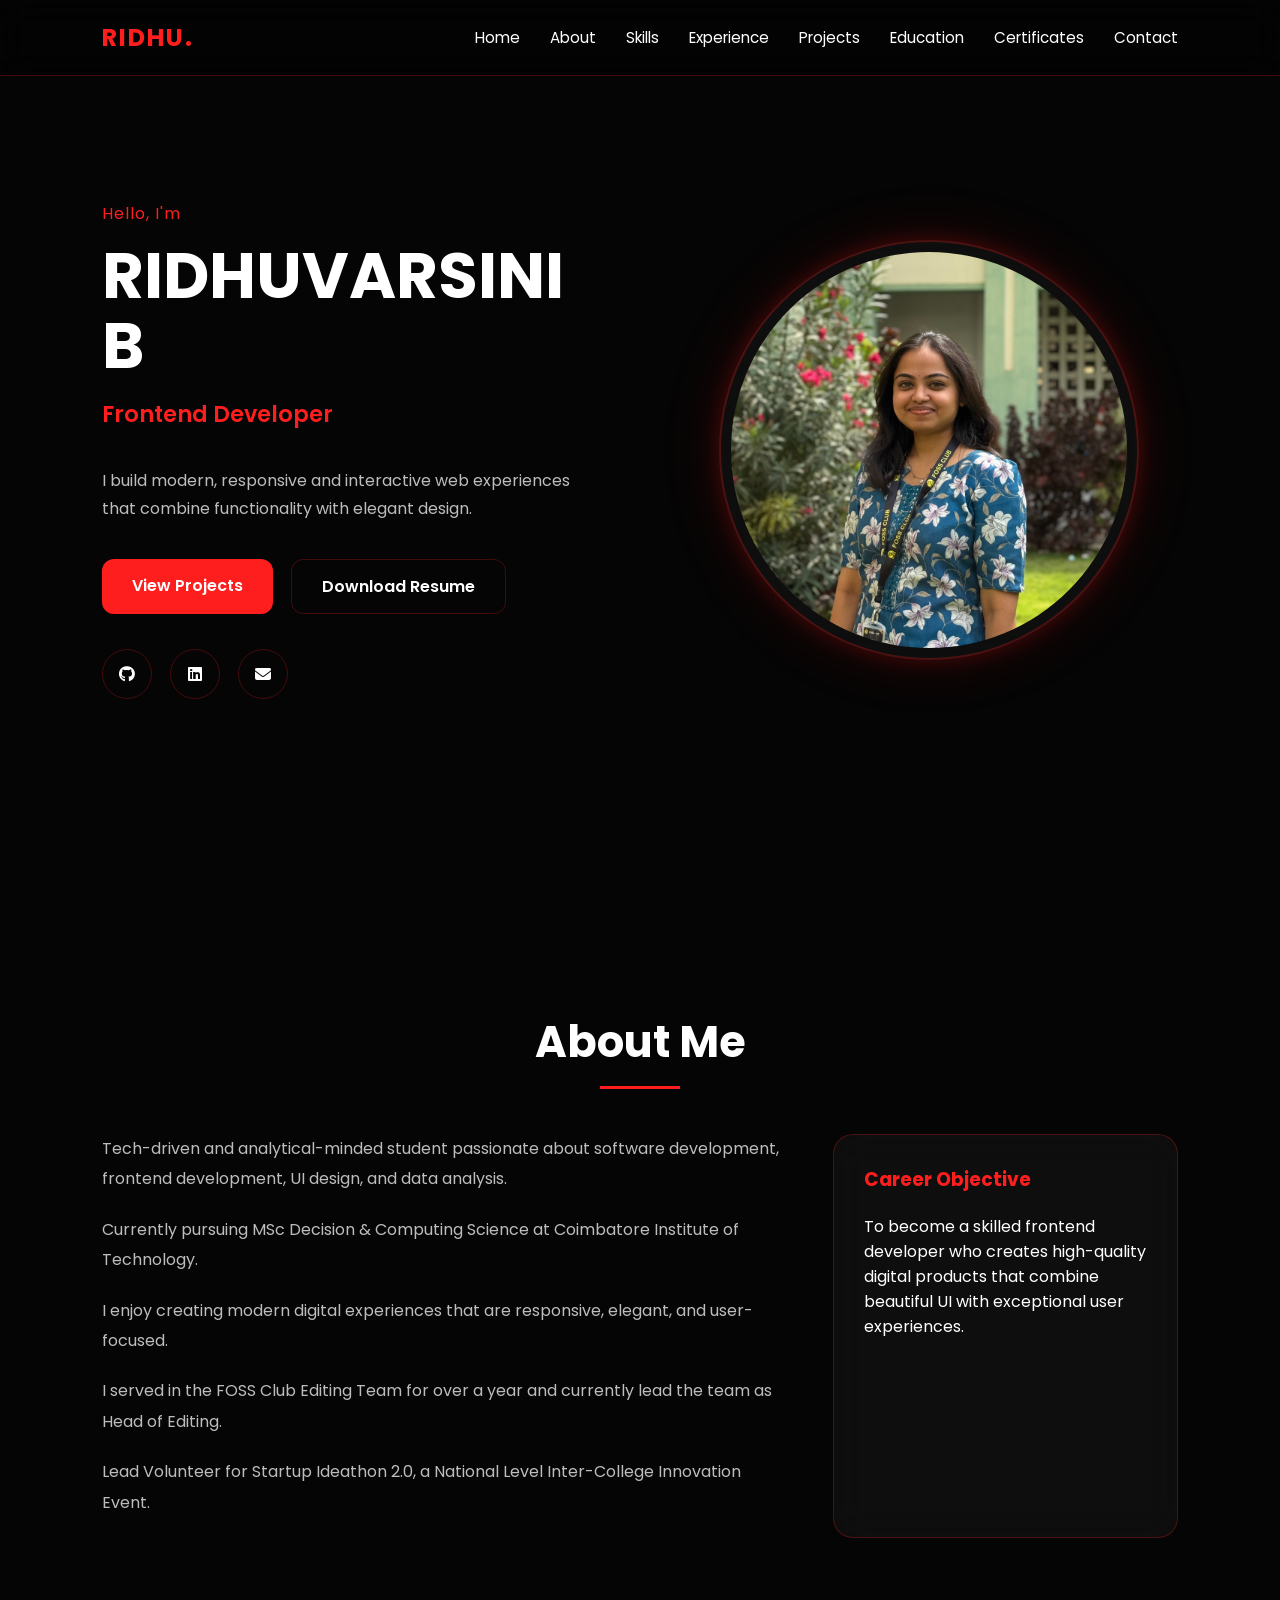
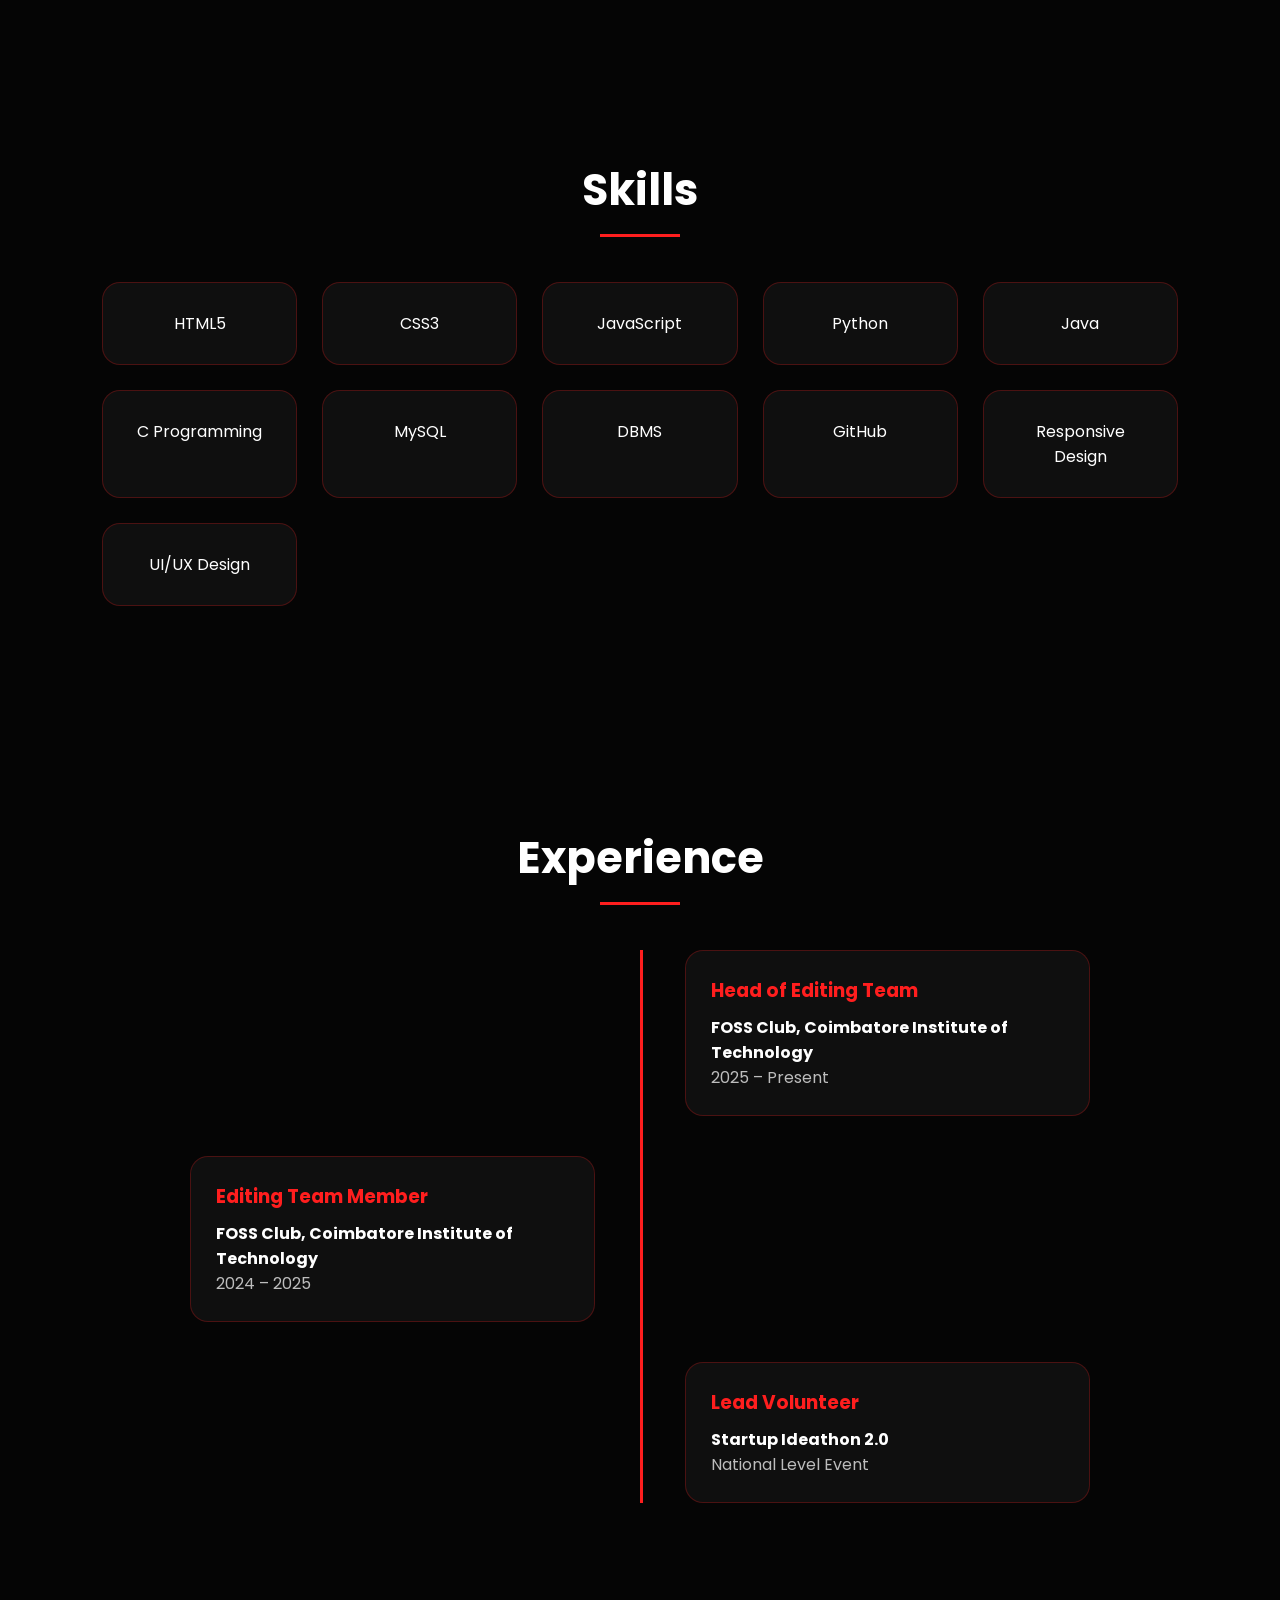
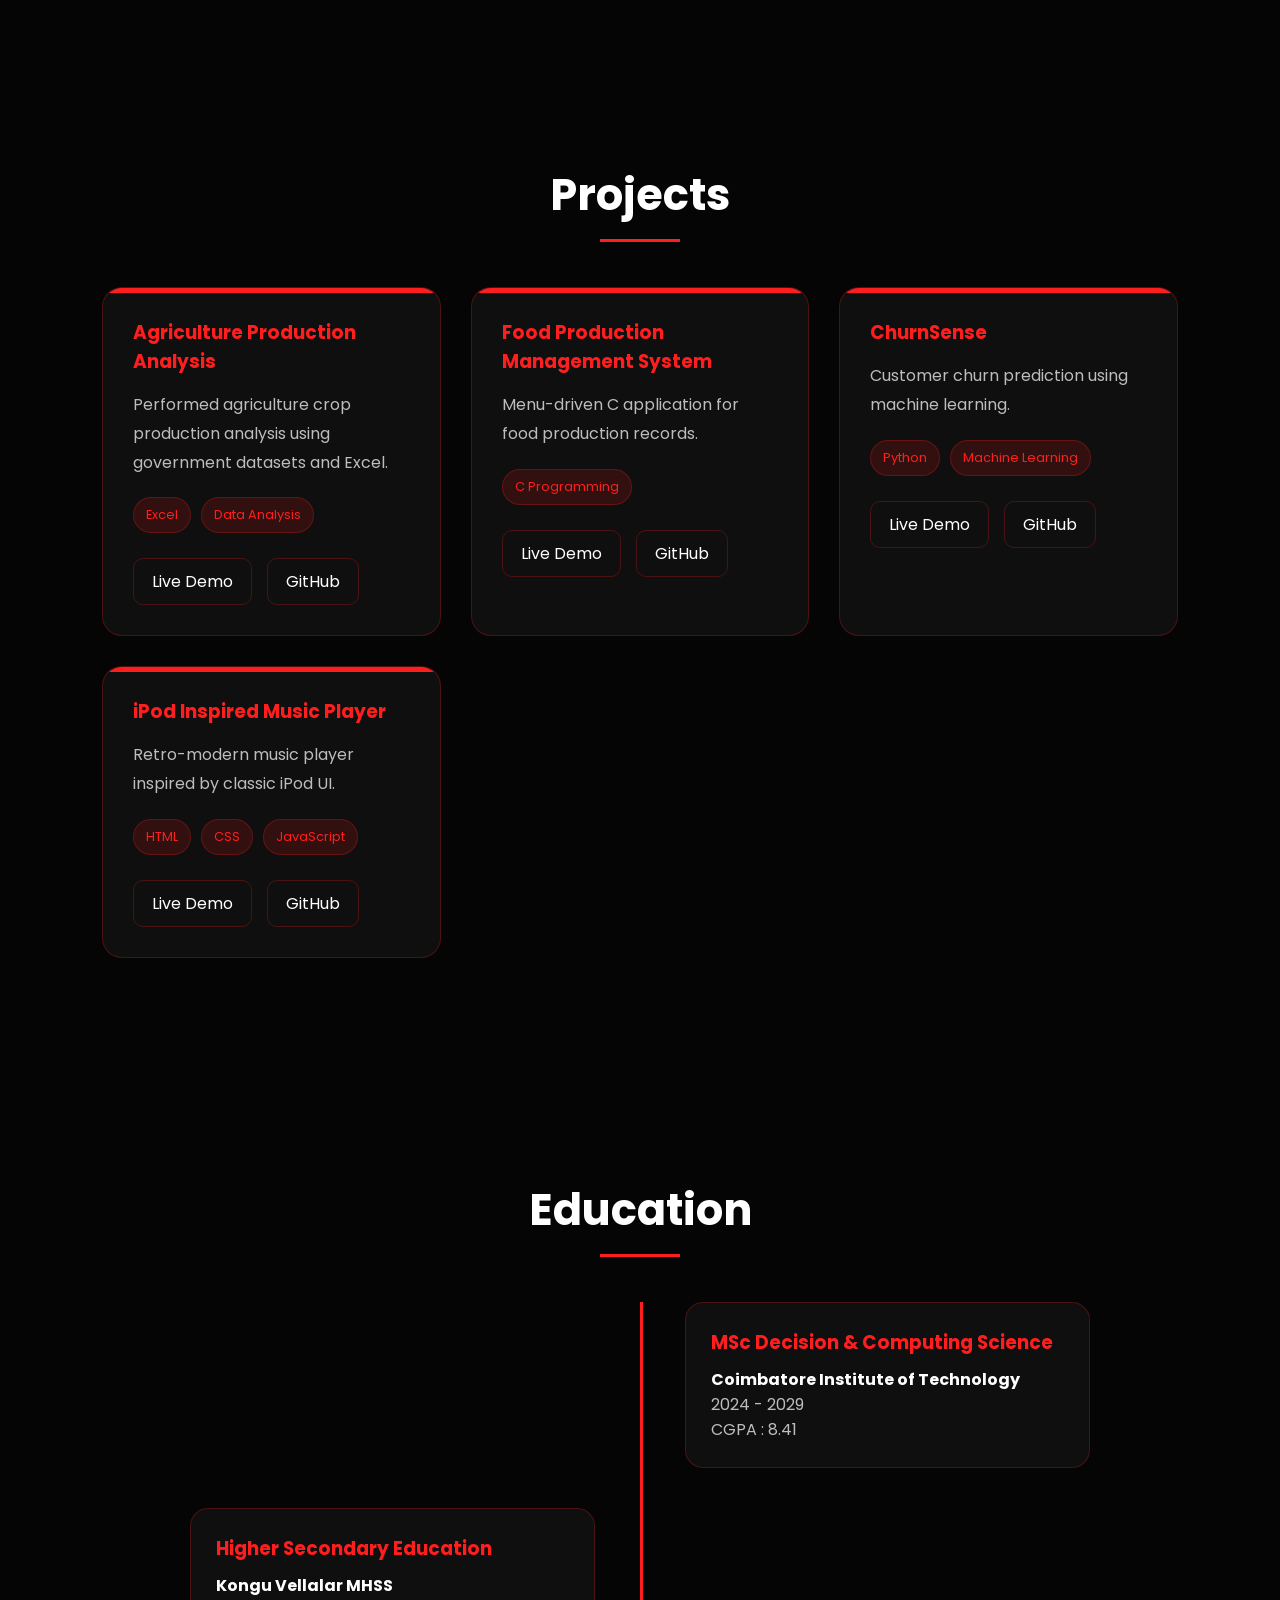
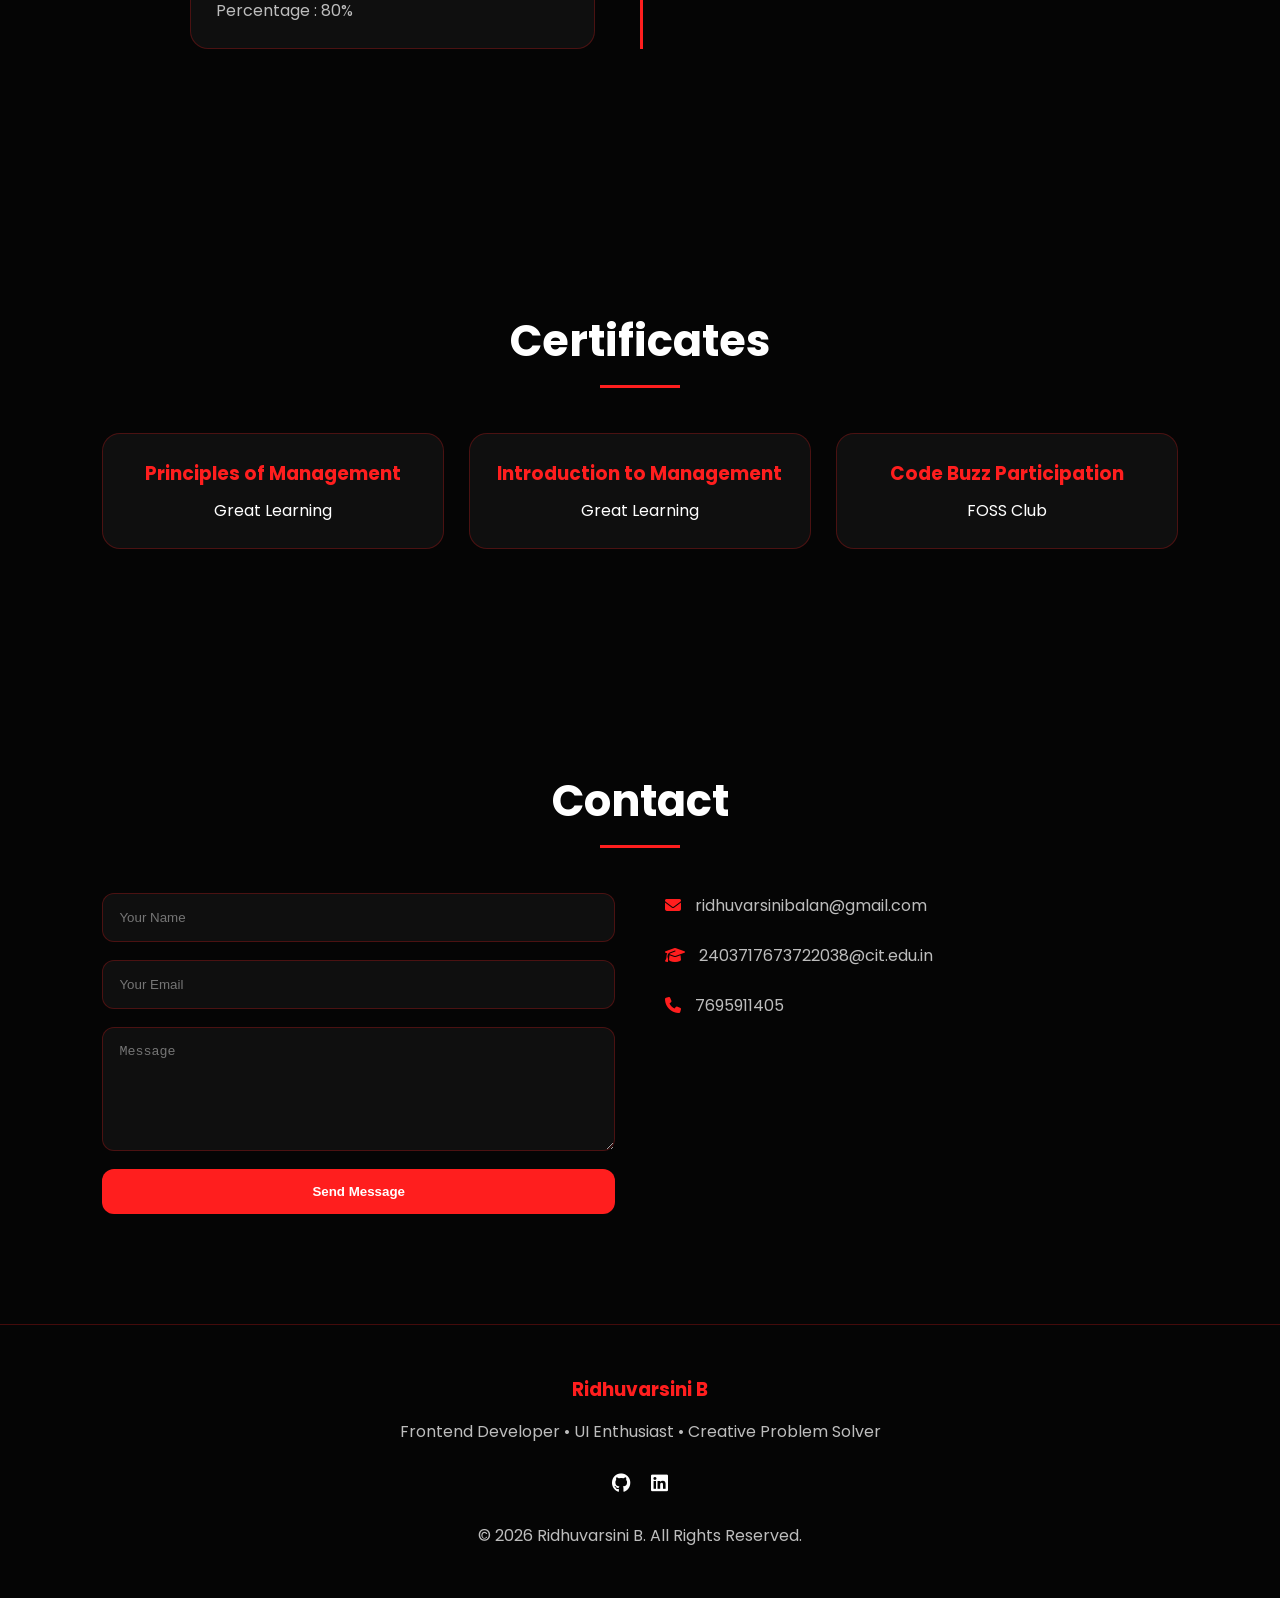
<file: CodeAlpha_Portfolio/index.html>
<!DOCTYPE html>
<html lang="en">
<head>
<meta charset="UTF-8">
<meta name="viewport" content="width=device-width, initial-scale=1.0">

<title>Ridhuvarsini B | Portfolio</title>

<link rel="stylesheet" href="style.css">

<link
rel="stylesheet"
href="https://cdnjs.cloudflare.com/ajax/libs/font-awesome/6.5.2/css/all.min.css"
/>
</head>

<body>

<!-- Scroll Progress -->
<div id="progress-bar"></div>

<!-- ================= NAVBAR ================= -->

<header>
<nav class="navbar">
<div class="logo">RIDHU.</div>

<ul class="nav-links">
<li><a href="#home">Home</a></li>
<li><a href="#about">About</a></li>
<li><a href="#skills">Skills</a></li>
<li><a href="#experience">Experience</a></li>
<li><a href="#projects">Projects</a></li>
<li><a href="#education">Education</a></li>
<li><a href="#certificates">Certificates</a></li>
<li><a href="#contact">Contact</a></li>
</ul>

<div class="menu-btn">
<i class="fas fa-bars"></i>
</div>
</nav>
</header>

<!-- ================= HERO ================= -->

<section id="home" class="hero">

<div class="hero-content">

<p class="intro">Hello, I'm</p>

<h1>
RIDHUVARSINI B
</h1>

<div class="typing-container">
<span id="typing"></span>
</div>

<p class="hero-desc">
I build modern, responsive and interactive web experiences
that combine functionality with elegant design.
</p>

<div class="hero-buttons">

<a href="#projects" class="btn primary">
View Projects
</a>

<a href="resume.pdf" class="btn secondary" download>
Download Resume
</a>

</div>

<div class="socials">

<a href="https://github.com/ridhuuuuu" target="_blank">
<i class="fab fa-github"></i>
</a>

<a href="https://www.linkedin.com/in/ridhuvarsini" target="_blank">
<i class="fab fa-linkedin"></i>
</a>

<a href="mailto:ridhuvarsinibalan@gmail.com">
<i class="fas fa-envelope"></i>
</a>

</div>

</div>

<div class="hero-image">

<div class="image-card">

<img src="assets/profile.jpg" alt="Ridhuvarsini">

</div>

</div>

</section>

<!-- ================= ABOUT ================= -->

<section id="about" class="section">

<h2 class="section-title">About Me</h2>

<div class="about-container">

<div class="about-text">

<p>
Tech-driven and analytical-minded student passionate about
software development, frontend development, UI design,
and data analysis.
</p>

<p>
Currently pursuing MSc Decision & Computing Science at
Coimbatore Institute of Technology.
</p>

<p>
I enjoy creating modern digital experiences that are
responsive, elegant, and user-focused.
</p>

<p>
I served in the FOSS Club Editing Team for over a year
and currently lead the team as Head of Editing.
</p>

<p>
Lead Volunteer for Startup Ideathon 2.0, a National Level
Inter-College Innovation Event.
</p>

</div>

<div class="about-card glass">

<h3>Career Objective</h3>

<p>
To become a skilled frontend developer who creates
high-quality digital products that combine beautiful UI
with exceptional user experiences.
</p>

</div>

</div>

</section>

<!-- ================= SKILLS ================= -->

<section id="skills" class="section">

<h2 class="section-title">Skills</h2>

<div class="skills-grid">

<div class="skill-card">HTML5</div>
<div class="skill-card">CSS3</div>
<div class="skill-card">JavaScript</div>
<div class="skill-card">Python</div>
<div class="skill-card">Java</div>
<div class="skill-card">C Programming</div>
<div class="skill-card">MySQL</div>
<div class="skill-card">DBMS</div>
<div class="skill-card">GitHub</div>
<div class="skill-card">Responsive Design</div>
<div class="skill-card">UI/UX Design</div>

</div>

</section>

<!-- ================= EXPERIENCE ================= -->

<section id="experience" class="section">

<h2 class="section-title">Experience</h2>

<div class="timeline">

<div class="timeline-item">

<h3>Head of Editing Team</h3>

<h4>FOSS Club, Coimbatore Institute of Technology</h4>

<p>2025 – Present</p>

</div>

<div class="timeline-item">

<h3>Editing Team Member</h3>

<h4>FOSS Club, Coimbatore Institute of Technology</h4>

<p>2024 – 2025</p>

</div>

<div class="timeline-item">

<h3>Lead Volunteer</h3>

<h4>Startup Ideathon 2.0</h4>

<p>National Level Event</p>

</div>

</div>

</section>

<!-- ================= PROJECTS ================= -->

<section id="projects" class="section">

<h2 class="section-title">Projects</h2>

<div class="projects-grid">

<div class="project-card">

<h3>Agriculture Production Analysis</h3>

<p>
Performed agriculture crop production analysis using
government datasets and Excel.
</p>

<div class="badges">
<span>Excel</span>
<span>Data Analysis</span>
</div>

<div class="project-buttons">
<a href="#">Live Demo</a>
<a href="#">GitHub</a>
</div>

</div>

<div class="project-card">

<h3>Food Production Management System</h3>

<p>
Menu-driven C application for food production records.
</p>

<div class="badges">
<span>C Programming</span>
</div>

<div class="project-buttons">
<a href="#">Live Demo</a>
<a href="#">GitHub</a>
</div>

</div>

<div class="project-card">

<h3>ChurnSense</h3>

<p>
Customer churn prediction using machine learning.
</p>

<div class="badges">
<span>Python</span>
<span>Machine Learning</span>
</div>

<div class="project-buttons">
<a href="#">Live Demo</a>
<a href="#">GitHub</a>
</div>

</div>

<div class="project-card">

<h3>iPod Inspired Music Player</h3>

<p>
Retro-modern music player inspired by classic iPod UI.
</p>

<div class="badges">
<span>HTML</span>
<span>CSS</span>
<span>JavaScript</span>
</div>

<div class="project-buttons">
<a href="#">Live Demo</a>
<a href="#">GitHub</a>
</div>

</div>

</div>

</section>

<!-- ================= EDUCATION ================= -->

<section id="education" class="section">

<h2 class="section-title">Education</h2>

<div class="timeline">

<div class="timeline-item">

<h3>MSc Decision & Computing Science</h3>

<h4>Coimbatore Institute of Technology</h4>

<p>2024 - 2029</p>

<p>CGPA : 8.41</p>

</div>

<div class="timeline-item">

<h3>Higher Secondary Education</h3>

<h4>Kongu Vellalar MHSS</h4>

<p>Percentage : 80%</p>

</div>

</div>

</section>

<!-- ================= CERTIFICATES ================= -->

<section id="certificates" class="section">

<h2 class="section-title">Certificates</h2>

<div class="certificate-grid">

<div class="certificate-card">
<h3>Principles of Management</h3>
<p>Great Learning</p>
</div>

<div class="certificate-card">
<h3>Introduction to Management</h3>
<p>Great Learning</p>
</div>

<div class="certificate-card">
<h3>Code Buzz Participation</h3>
<p>FOSS Club</p>
</div>

</div>

</section>

<!-- ================= CONTACT ================= -->

<section id="contact" class="section">

<h2 class="section-title">Contact</h2>

<div class="contact-container">

<form class="contact-form">

<input type="text" placeholder="Your Name">

<input type="email" placeholder="Your Email">

<textarea rows="6" placeholder="Message"></textarea>

<button type="submit">
Send Message
</button>

</form>

<div class="contact-info">

<p>
<i class="fas fa-envelope"></i>
ridhuvarsinibalan@gmail.com
</p>

<p>
<i class="fas fa-graduation-cap"></i>
2403717673722038@cit.edu.in
</p>

<p>
<i class="fas fa-phone"></i>
7695911405
</p>

</div>

</div>

</section>

<!-- ================= FOOTER ================= -->

<footer>

<h3>Ridhuvarsini B</h3>

<p>
Frontend Developer • UI Enthusiast • Creative Problem Solver
</p>

<div class="footer-socials">

<a href="https://github.com/ridhuuuuu">
<i class="fab fa-github"></i>
</a>

<a href="https://linkedin.com/in/ridhuvarsini">
<i class="fab fa-linkedin"></i>
</a>

</div>

<p class="copyright">
© 2026 Ridhuvarsini B. All Rights Reserved.
</p>

</footer>

<button id="topBtn">
<i class="fas fa-arrow-up"></i>
</button>

<script src="script.js"></script>

</body>
</html>
</file>
<file: CodeAlpha_Portfolio/style.css>
/* ==========================================
   CRIMSON NOIR PORTFOLIO
   RIDHUVARSINI B
========================================== */

@import url('https://fonts.googleapis.com/css2?family=Poppins:wght@300;400;500;600;700;800&display=swap');

:root{
    --bg:#050505;
    --bg2:#0f0f0f;
    --accent:#ff1e1e;
    --accent2:#c1121f;
    --text:#ffffff;
    --muted:#bdbdbd;
    --border:rgba(255,30,30,0.25);
    --shadow:0 10px 30px rgba(255,30,30,.15);
    --glass:rgba(255,255,255,.04);
}

*{
    margin:0;
    padding:0;
    box-sizing:border-box;
}

html{
    scroll-behavior:smooth;
}

body{
    background:var(--bg);
    color:var(--text);
    font-family:'Poppins',sans-serif;
    overflow-x:hidden;
}

/* ================= SCROLLBAR ================= */

::-webkit-scrollbar{
    width:10px;
}

::-webkit-scrollbar-track{
    background:#090909;
}

::-webkit-scrollbar-thumb{
    background:var(--accent);
    border-radius:10px;
}

/* ================= PROGRESS BAR ================= */

#progress-bar{
    position:fixed;
    top:0;
    left:0;
    height:4px;
    width:0%;
    background:var(--accent);
    z-index:9999;
    box-shadow:0 0 15px var(--accent);
}

/* ================= NAVBAR ================= */

header{
    position:fixed;
    top:0;
    width:100%;
    z-index:1000;
}

.navbar{
    display:flex;
    justify-content:space-between;
    align-items:center;

    padding:20px 8%;

    background:rgba(0,0,0,.3);
    backdrop-filter:blur(16px);
    border-bottom:1px solid var(--border);

    transition:.4s;
}

.logo{
    font-size:1.5rem;
    font-weight:700;
    color:var(--accent);
    letter-spacing:2px;
}

.nav-links{
    display:flex;
    list-style:none;
    gap:30px;
}

.nav-links a{
    color:white;
    text-decoration:none;
    font-size:.95rem;
    position:relative;
    transition:.3s;
}

.nav-links a:hover{
    color:var(--accent);
}

.nav-links a::after{
    content:'';
    position:absolute;
    left:0;
    bottom:-6px;
    width:0;
    height:2px;
    background:var(--accent);
    transition:.4s;
}

.nav-links a:hover::after{
    width:100%;
}

.menu-btn{
    display:none;
    color:white;
    font-size:1.4rem;
    cursor:pointer;
}

/* ================= SECTION ================= */

.section{
    padding:110px 8%;
}

.section-title{
    text-align:center;
    font-size:2.7rem;
    margin-bottom:60px;
    position:relative;
}

.section-title::after{
    content:'';
    width:80px;
    height:3px;
    background:var(--accent);
    position:absolute;
    bottom:-15px;
    left:50%;
    transform:translateX(-50%);
}

/* ================= HERO ================= */

.hero{
    min-height:100vh;
    display:grid;
    grid-template-columns:1fr 1fr;
    align-items:center;
    gap:80px;
    padding:120px 8%;
}

.intro{
    color:var(--accent);
    margin-bottom:15px;
    letter-spacing:1px;
}

.hero h1{
    font-size:4rem;
    line-height:1.1;
    margin-bottom:15px;
}

.typing-container{
    font-size:1.4rem;
    color:var(--accent);
    font-weight:600;
    min-height:50px;
}

.hero-desc{
    margin-top:20px;
    max-width:550px;
    color:var(--muted);
    line-height:1.8;
}

/* ================= BUTTONS ================= */

.hero-buttons{
    margin-top:35px;
    display:flex;
    gap:18px;
    flex-wrap:wrap;
}

.btn{
    padding:14px 30px;
    border-radius:12px;
    text-decoration:none;
    font-weight:600;
    transition:.4s;
    position:relative;
    overflow:hidden;
}

.primary{
    background:var(--accent);
    color:white;
}

.secondary{
    border:1px solid var(--border);
    color:white;
    background:transparent;
}

.btn:hover{
    transform:translateY(-4px);
    box-shadow:0 0 20px rgba(255,30,30,.4);
}

/* ================= SOCIALS ================= */

.socials{
    display:flex;
    gap:18px;
    margin-top:35px;
}

.socials a{
    width:50px;
    height:50px;
    display:flex;
    justify-content:center;
    align-items:center;

    border:1px solid var(--border);
    border-radius:50%;

    color:white;
    text-decoration:none;
    transition:.4s;
}

.socials a:hover{
    background:var(--accent);
    transform:translateY(-5px);
}

/* ================= HERO IMAGE ================= */

.hero-image{
    display:flex;
    justify-content:center;
}

.image-card{
    width:420px;
    height:420px;

    border-radius:50%;
    padding:10px;

    background:var(--glass);
    backdrop-filter:blur(20px);

    border:2px solid var(--border);

    animation:float 4s ease-in-out infinite;

    box-shadow:
    0 0 20px rgba(255,30,30,.2),
    0 0 60px rgba(255,30,30,.15);
}

.image-card img{
    width:100%;
    height:100%;
    object-fit:cover;
    border-radius:50%;
}

.image-card:hover{
    transform:scale(1.04);
}

@keyframes float{
    0%,100%{
        transform:translateY(0);
    }
    50%{
        transform:translateY(-15px);
    }
}

/* ================= GLASS CARD ================= */

.glass{
    background:var(--glass);
    border:1px solid var(--border);
    backdrop-filter:blur(20px);
}

/* ================= ABOUT ================= */

.about-container{
    display:grid;
    grid-template-columns:2fr 1fr;
    gap:40px;
}

.about-text p{
    color:var(--muted);
    line-height:1.9;
    margin-bottom:20px;
}

.about-card{
    padding:30px;
    border-radius:20px;
}

.about-card h3{
    color:var(--accent);
    margin-bottom:20px;
}

/* ================= SKILLS ================= */

.skills-grid{
    display:grid;
    grid-template-columns:repeat(auto-fit,minmax(180px,1fr));
    gap:25px;
}

.skill-card{
    background:var(--bg2);

    border:1px solid var(--border);

    padding:28px;

    border-radius:18px;

    text-align:center;

    transition:.4s;

    position:relative;
    overflow:hidden;
}

.skill-card::before{
    content:'';
    position:absolute;
    top:0;
    left:-100%;
    width:100%;
    height:100%;

    background:linear-gradient(
    90deg,
    transparent,
    rgba(255,255,255,.08),
    transparent);

    transition:.7s;
}

.skill-card:hover::before{
    left:100%;
}

.skill-card:hover{
    transform:translateY(-10px);
    box-shadow:var(--shadow);
    border-color:var(--accent);
}

/* ================= TIMELINE ================= */

.timeline{
    position:relative;
    max-width:900px;
    margin:auto;
}

.timeline::before{
    content:'';
    position:absolute;
    left:50%;
    width:3px;
    height:100%;
    background:var(--accent);
}

.timeline-item{
    width:45%;
    padding:25px;

    background:var(--bg2);

    border:1px solid var(--border);

    border-radius:18px;

    margin-bottom:40px;

    position:relative;

    transition:.4s;
}

.timeline-item:hover{
    transform:translateY(-6px);
}

.timeline-item:nth-child(odd){
    margin-left:auto;
}

.timeline-item h3{
    color:var(--accent);
    margin-bottom:10px;
}

.timeline-item p{
    color:var(--muted);
}

/* ================= PROJECTS ================= */

.projects-grid{
    display:grid;
    grid-template-columns:repeat(auto-fit,minmax(320px,1fr));
    gap:30px;
}

.project-card{
    background:var(--bg2);

    border:1px solid var(--border);

    border-radius:20px;

    padding:30px;

    position:relative;

    overflow:hidden;

    transition:.4s;
}

.project-card::before{
    content:'';
    position:absolute;
    top:0;
    left:0;

    width:100%;
    height:5px;

    background:var(--accent);
}

.project-card:hover{
    transform:translateY(-10px);
    box-shadow:var(--shadow);
}

.project-card h3{
    margin-bottom:15px;
    color:var(--accent);
}

.project-card p{
    color:var(--muted);
    line-height:1.8;
}

.badges{
    display:flex;
    gap:10px;
    flex-wrap:wrap;
    margin-top:20px;
}

.badges span{
    background:rgba(255,30,30,.15);
    color:var(--accent);
    border:1px solid var(--border);
    padding:8px 12px;
    border-radius:30px;
    font-size:.8rem;
}

.project-buttons{
    margin-top:25px;
    display:flex;
    gap:15px;
}

.project-buttons a{
    text-decoration:none;
    color:white;
    border:1px solid var(--border);
    padding:10px 18px;
    border-radius:10px;
    transition:.3s;
}

.project-buttons a:hover{
    background:var(--accent);
}

/* ================= CERTIFICATES ================= */

.certificate-grid{
    display:grid;
    grid-template-columns:repeat(auto-fit,minmax(250px,1fr));
    gap:25px;
}

.certificate-card{
    background:var(--bg2);
    border:1px solid var(--border);
    border-radius:18px;
    padding:25px;
    text-align:center;
    transition:.4s;
}

.certificate-card:hover{
    transform:translateY(-8px);
    box-shadow:var(--shadow);
}

.certificate-card h3{
    color:var(--accent);
    margin-bottom:10px;
}

/* ================= CONTACT ================= */

.contact-container{
    display:grid;
    grid-template-columns:1fr 1fr;
    gap:50px;
}

.contact-form{
    display:flex;
    flex-direction:column;
    gap:18px;
}

.contact-form input,
.contact-form textarea{
    background:var(--bg2);
    border:1px solid var(--border);

    color:white;

    padding:16px;

    border-radius:12px;

    outline:none;

    transition:.3s;
}

.contact-form input:focus,
.contact-form textarea:focus{
    border-color:var(--accent);
    box-shadow:0 0 20px rgba(255,30,30,.15);
}

.contact-form button{
    padding:15px;

    border:none;

    background:var(--accent);

    color:white;

    font-weight:600;

    border-radius:12px;

    cursor:pointer;

    transition:.4s;
}

.contact-form button:hover{
    transform:translateY(-4px);
}

.contact-info p{
    margin-bottom:25px;
    color:var(--muted);
}

.contact-info i{
    color:var(--accent);
    margin-right:10px;
}

/* ================= FOOTER ================= */

footer{
    text-align:center;
    padding:50px 8%;
    border-top:1px solid var(--border);
}

footer h3{
    color:var(--accent);
}

footer p{
    color:var(--muted);
    margin-top:15px;
}

.footer-socials{
    display:flex;
    justify-content:center;
    gap:20px;
    margin-top:25px;
}

.footer-socials a{
    color:white;
    font-size:1.2rem;
    transition:.3s;
}

.footer-socials a:hover{
    color:var(--accent);
}

.copyright{
    margin-top:25px;
}

/* ================= TOP BUTTON ================= */

#topBtn{
    position:fixed;
    right:30px;
    bottom:30px;

    width:50px;
    height:50px;

    border:none;

    border-radius:50%;

    background:var(--accent);

    color:white;

    cursor:pointer;

    display:none;

    z-index:999;

    box-shadow:0 0 20px rgba(255,30,30,.4);
}

/* ================= REVEAL ================= */

.reveal{
    opacity:0;
    transform:translateY(60px);
    transition:all .8s ease;
}

.reveal.active{
    opacity:1;
    transform:translateY(0);
}

/* ================= RESPONSIVE ================= */

@media(max-width:991px){

    .hero{
        grid-template-columns:1fr;
        text-align:center;
    }

    .hero-desc{
        margin:auto;
    }

    .socials{
        justify-content:center;
    }

    .about-container,
    .contact-container{
        grid-template-columns:1fr;
    }

    .timeline::before{
        left:20px;
    }

    .timeline-item{
        width:100%;
        margin-left:40px !important;
    }

}

@media(max-width:768px){

    .menu-btn{
        display:block;
    }

    .nav-links{
        position:absolute;
        top:100%;
        left:0;

        width:100%;

        background:#090909;

        flex-direction:column;

        text-align:center;

        max-height:0;

        overflow:hidden;

        transition:.4s;
    }

    .nav-links.active{
        max-height:500px;
        padding:20px;
    }

    .hero h1{
        font-size:2.8rem;
    }

    .image-card{
        width:300px;
        height:300px;
    }

    .section-title{
        font-size:2rem;
    }
}

@media(max-width:500px){

    .hero{
        padding-top:150px;
    }

    .hero-buttons{
        flex-direction:column;
    }

    .btn{
        width:100%;
        text-align:center;
    }

    .image-card{
        width:260px;
        height:260px;
    }
}
</file>
